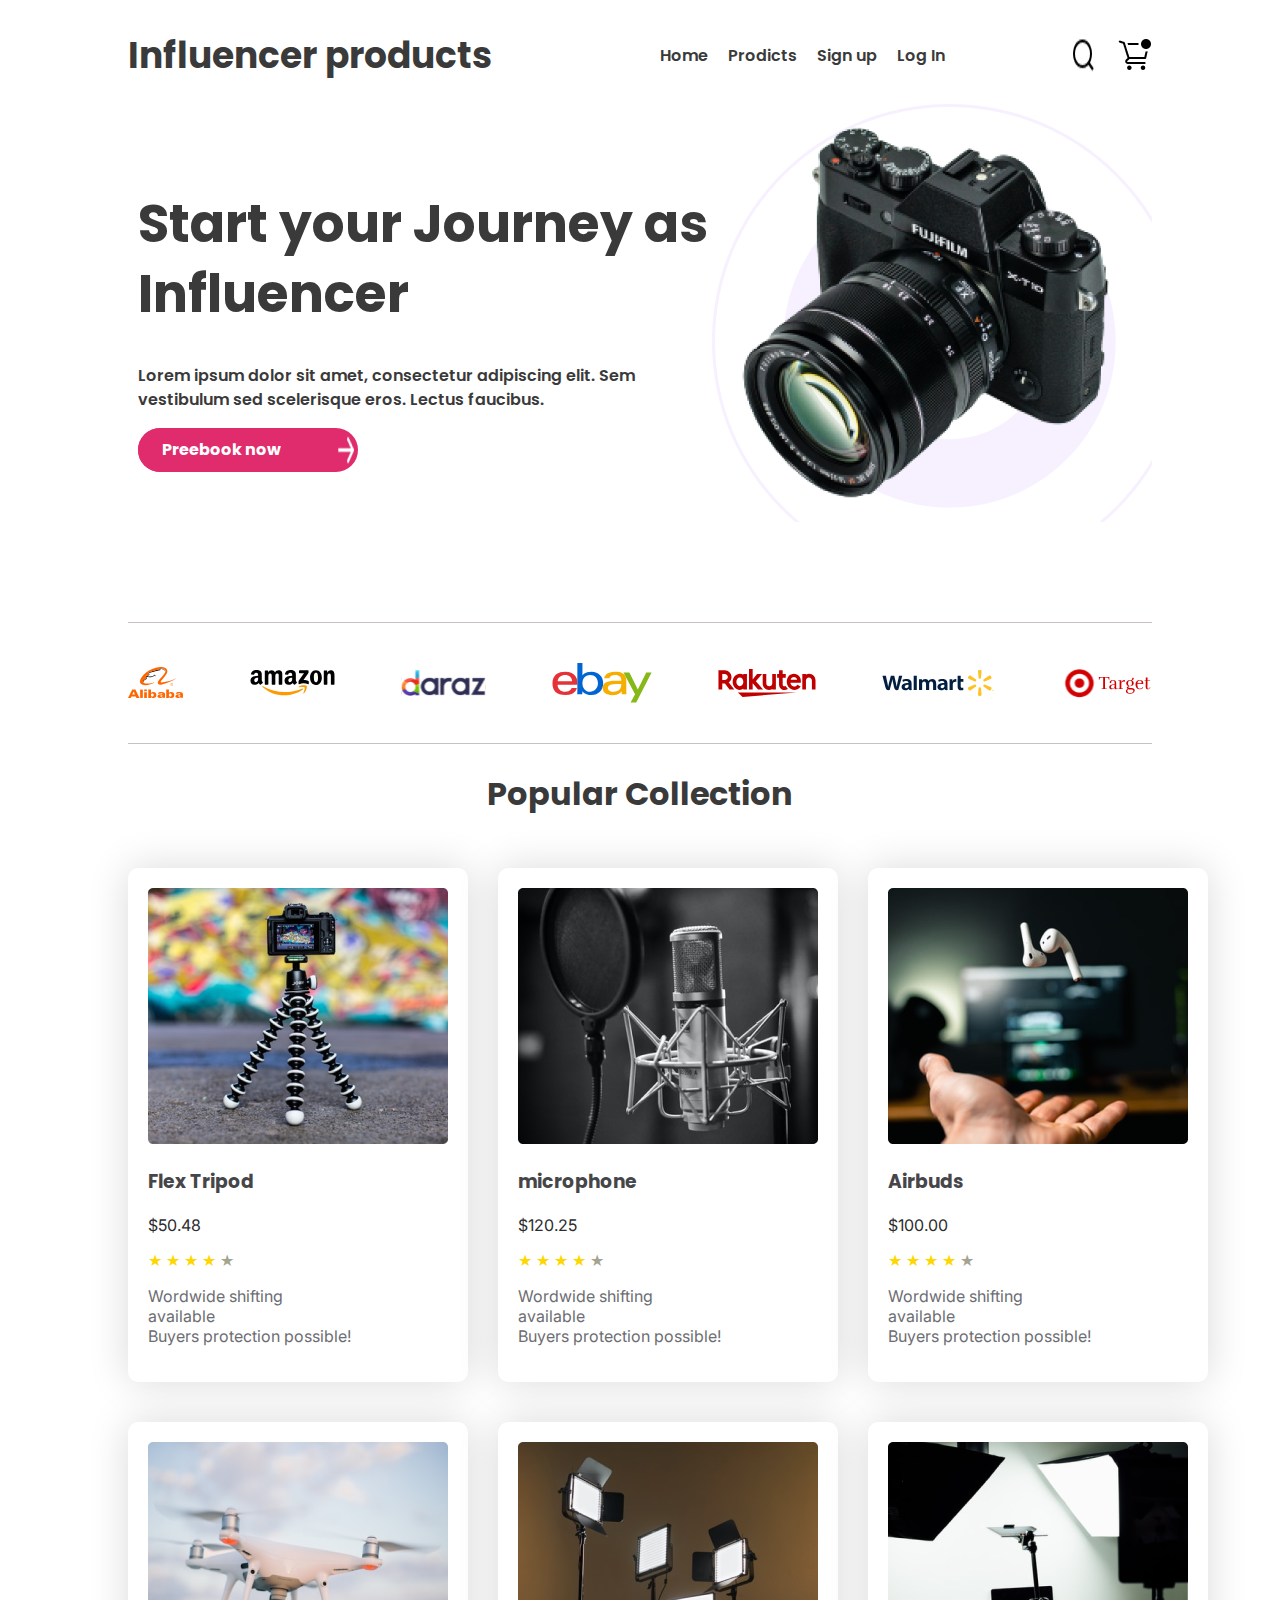
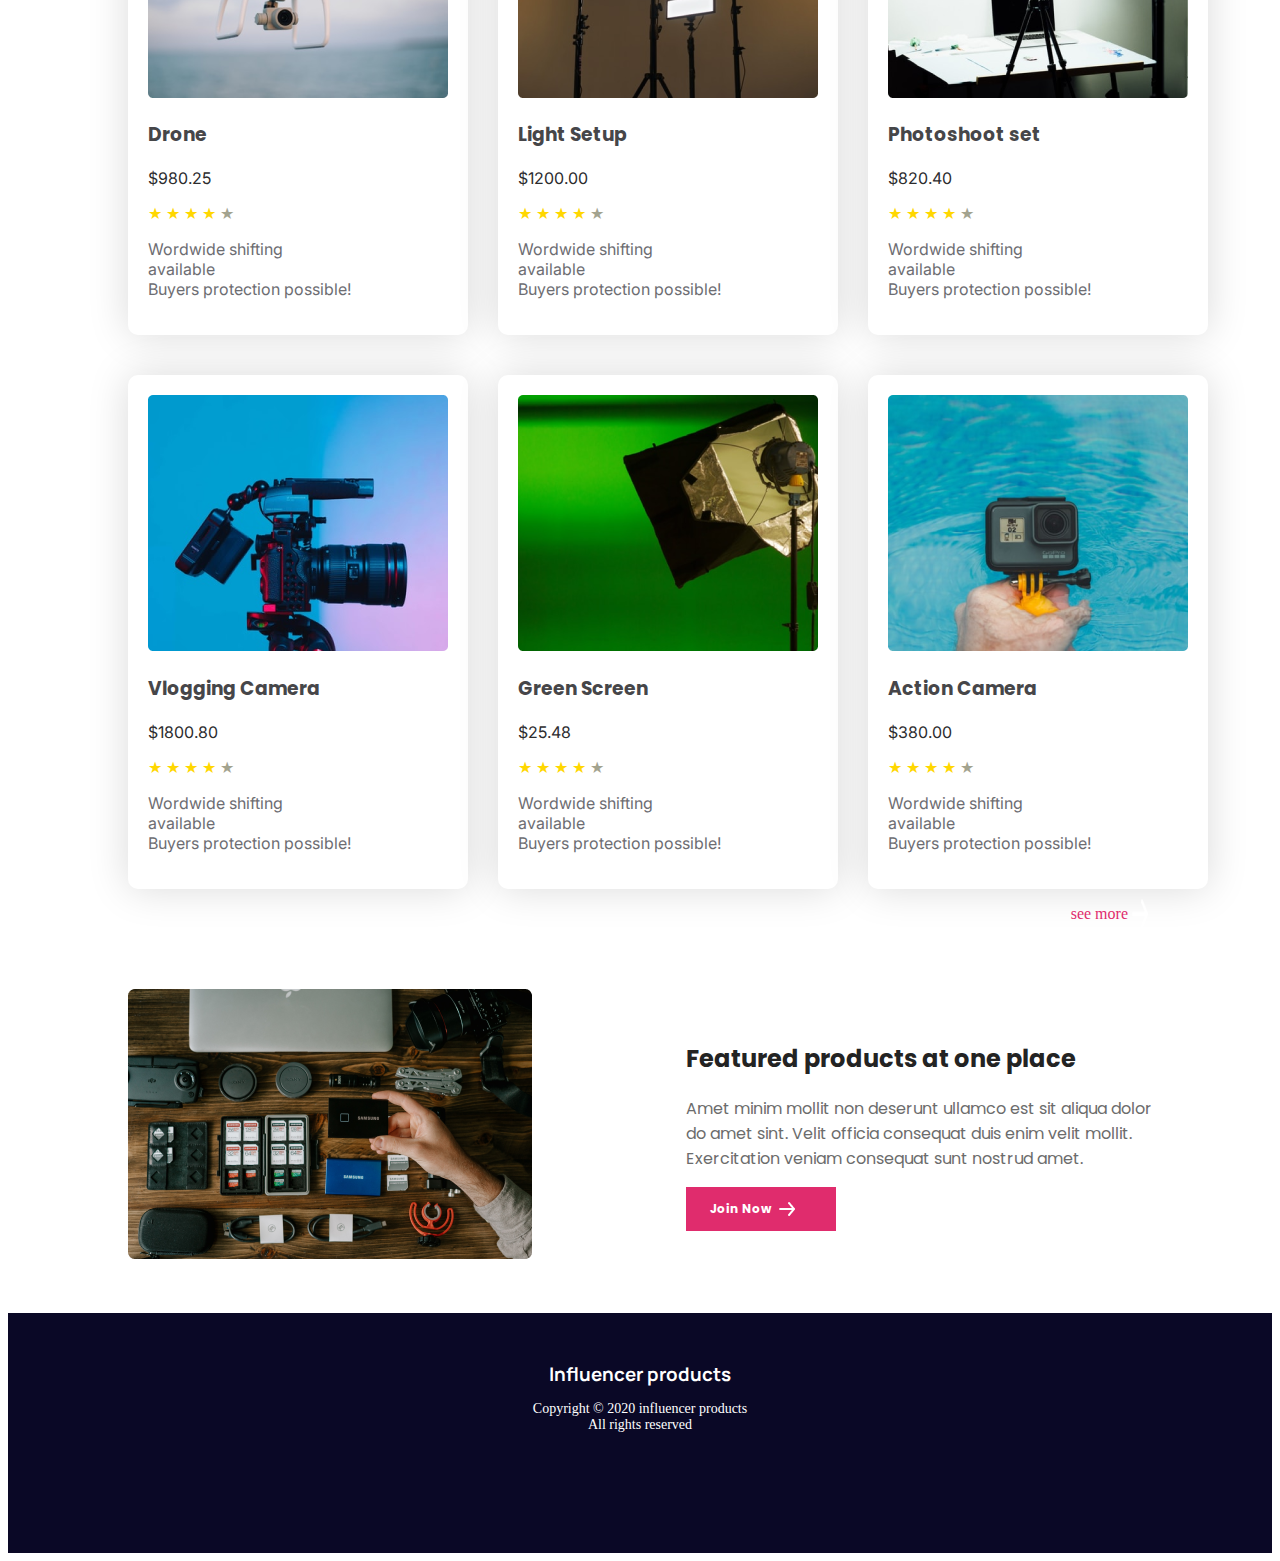
<file: index.html>
<!DOCTYPE html>
<html lang="en">

<head>
    <meta charset="UTF-8">
    <meta name="viewport" content="width=device-width, initial-scale=1.0">
    <title>Influencer-Gear</title>
    <link rel="preconnect" href="https://fonts.googleapis.com">
    <link rel="preconnect" href="https://fonts.gstatic.com" crossorigin>
    <link href="https://fonts.googleapis.com/css2?family=Manrope:wght@700&display=swap" rel="stylesheet">
    <link rel="preconnect" href="https://fonts.googleapis.com">
    <link rel="preconnect" href="https://fonts.gstatic.com" crossorigin>
    <link href="https://fonts.googleapis.com/css2?family=Poppins:wght@400;500&display=swap" rel="stylesheet">
    <link rel="preconnect" href="https://fonts.googleapis.com">
    <link rel="preconnect" href="https://fonts.gstatic.com" crossorigin>
    <link href="https://fonts.googleapis.com/css2?family=Inter:opsz@14..32&display=swap" rel="stylesheet">
    <link rel="stylesheet" href="style.css">
    <style>

    </style>
</head>
<!-- Nav section -->

<body>
    <header>
        <nav class="navbar-container">
            <div class="logo-name">
                <h2>Influencer products</h2>
            </div>

            <ul class="nav-link">
                <li>
                    <a href="">Home</a>
                </li>
                <li>
                    <a href="">Prodicts</a>
                </li>
                <li>
                    <a href="">Sign up</a>
                </li>
                <li>
                    <a href="">Log In</a>
                </li>
            </ul>
            <div class="nav-icons">
                <img id="icon-a" src="./images/akar-icons_search.png" alt="">
                <img id="icon-b" src="./images/clarity_shopping-cart-outline-badged.png" alt="">
            </div>
        </nav>

    </header>


</body>
<!-- Hero section -->
<main class="hero-container">
    <!-- Left side grid -->
    <div class="hero-text">
        <h1>Start your Journey as<br>
            Influencer</h1>
        <p>Lorem ipsum dolor sit amet, consectetur adipiscing elit. Sem<br> vestibulum sed scelerisque eros. Lectus
            faucibus.</p>

        <div class="btn-eve">
            <button class="btn">Preebook now</button>
            <img id="arrow" src="./images/arrow-forward 1.png" alt="">
        </div>
    </div>
    <!-- Right side grid -->
    <div class="hero-image">
        <img src="./images/main-camera.png" alt="">

    </div>

</main>
<!-- Brands containers section -->
<section class="brands-containers">
    <img src="./logos/Alibaba.svg" alt="">
    <img src="./logos/Amazon.svg" alt="">
    <img src="./logos/Daraz.pk Logo.svg" alt="">
    <img src="./logos/Ebay.svg" alt="">
    <img src="./logos/Rakuten.svg" alt="">
    <img src="./logos/Walmart.svg" alt="">
    <img src="./logos/Target.svg" alt="">

</section>
<!-- Popular collection section part 1 -->
<section class="products-container">
    <h2 class="section-title">Popular Collection</h2>
    <div class="product-grid">
        <!-- product card 1 -->
        <div class="product-card">
            <img src="./images/tripod.png" alt="">
            <h3>Flex Tripod</h3>
            <p class="price">$50.48</p>
            <p class="rating">
                <span style="color: gold;">&#9733;</span>
                <span style="color: gold;">&#9733;</span>
                <span style="color: gold;">&#9733;</span>
                <span style="color: gold;">&#9733;</span>
                <span style="color: rgb(163, 163, 143);">&#9733;</span>
            </p>
            <p class="description">Wordwide shifting <br>
                available<br>
                Buyers protection possible!</p>
        </div>
        <!-- product card 2 -->
        <div class="product-card">
            <img src="./images/mic.png" alt="">
            <h3>microphone</h3>
            <p class="price">$120.25</p>
            <p class="rating">
                <span style="color: gold;">&#9733;</span>
                <span style="color: gold;">&#9733;</span>
                <span style="color: gold;">&#9733;</span>
                <span style="color: gold;">&#9733;</span>
                <span style="color: rgb(163, 163, 143);">&#9733;</span>
            </p>
            <p class="description">Wordwide shifting <br>
                available<br>
                Buyers protection possible!</p>
        </div>
        <!-- product card 3 -->
        <div class="product-card">
            <img src="./images/airpod.png" alt="">
            <h3>Airbuds</h3>
            <p class="price">$100.00</p>
            <p class="rating">
                <span style="color: gold;">&#9733;</span>
                <span style="color: gold;">&#9733;</span>
                <span style="color: gold;">&#9733;</span>
                <span style="color: gold;">&#9733;</span>
                <span style="color: rgb(163, 163, 143);">&#9733;</span>
            </p>
            <p class="description">Wordwide shifting <br>
                available<br>
                Buyers protection possible!</p>
        </div>
    </div>

</section>
<!-- Popular collection section part 2 -->
<section class="products-container">
    <!-- <h2 class="section-title">Popular Collection</h2> -->
    <div class="product-grid">
        <!-- product card 1 -->
        <div class="product-card">
            <img src="./images/drone.png" alt="">
            <h3>Drone</h3>
            <p class="price">$980.25</p>
            <p class="rating">
                <span style="color: gold;">&#9733;</span>
                <span style="color: gold;">&#9733;</span>
                <span style="color: gold;">&#9733;</span>
                <span style="color: gold;">&#9733;</span>
                <span style="color: rgb(163, 163, 143);">&#9733;</span>
            </p>
            <p class="description">Wordwide shifting <br>
                available<br>
                Buyers protection possible!</p>
        </div>
        <!-- product card 2 -->
        <div class="product-card">
            <img src="./images/lights.png" alt="">
            <h3>Light Setup</h3>
            <p class="price">$1200.00</p>
            <p class="rating">
                <span style="color: gold;">&#9733;</span>
                <span style="color: gold;">&#9733;</span>
                <span style="color: gold;">&#9733;</span>
                <span style="color: gold;">&#9733;</span>
                <span style="color: rgb(163, 163, 143);">&#9733;</span>
            </p>
            <p class="description">Wordwide shifting <br>
                available<br>
                Buyers protection possible!</p>
        </div>
        <!-- product card 3 -->
        <div class="product-card">
            <img src="./images/setup.png" alt="">
            <h3>Photoshoot set</h3>
            <p class="price">$820.40</p>
            <p class="rating">
                <span style="color: gold;">&#9733;</span>
                <span style="color: gold;">&#9733;</span>
                <span style="color: gold;">&#9733;</span>
                <span style="color: gold;">&#9733;</span>
                <span style="color: rgb(163, 163, 143);">&#9733;</span>
            </p>
            <p class="description">Wordwide shifting <br>
                available<br>
                Buyers protection possible!</p>
        </div>
    </div>

</section>
<!-- Popular collection section part 3 -->
<section class="products-container">
    <!-- <h2 class="section-title">Popular Collection</h2> -->
    <div class="product-grid">
        <!-- product card 1 -->
        <div class="product-card">
            <img src="./images/camera.png" alt="">
            <h3>Vlogging Camera</h3>
            <p class="price">$1800.80</p>
            <p class="rating">
                <span style="color: gold;">&#9733;</span>
                <span style="color: gold;">&#9733;</span>
                <span style="color: gold;">&#9733;</span>
                <span style="color: gold;">&#9733;</span>
                <span style="color: rgb(163, 163, 143);">&#9733;</span>
            </p>
            <p class="description">Wordwide shifting <br>
                available<br>
                Buyers protection possible!</p>
        </div>
        <!-- product card 2 -->
        <div class="product-card">
            <img src="./images/single-light.png" alt="">
            <h3>Green Screen</h3>
            <p class="price">$25.48</p>
            <p class="rating">
                <span style="color: gold;">&#9733;</span>
                <span style="color: gold;">&#9733;</span>
                <span style="color: gold;">&#9733;</span>
                <span style="color: gold;">&#9733;</span>
                <span style="color: rgb(163, 163, 143);">&#9733;</span>
            </p>
            <p class="description">Wordwide shifting <br>
                available<br>
                Buyers protection possible!</p>
        </div>
        <!-- product card 3 -->
        <div class="product-card">
            <img src="./images/action.png" alt="">
            <h3>Action Camera</h3>
            <p class="price">$380.00</p>
            <p class="rating">
                <span style="color: gold;">&#9733;</span>
                <span style="color: gold;">&#9733;</span>
                <span style="color: gold;">&#9733;</span>
                <span style="color: gold;">&#9733;</span>
                <span style="color: rgb(163, 163, 143);">&#9733;</span>
            </p>
            <p class="description">Wordwide shifting <br>
                available<br>
                Buyers protection possible!</p>
        </div>
    </div>
    <!-- see more -->
    <div class="father">
        <p class="see-more">see more </p>
        <img id="see-more-icon" src="./images/arrow-forward 1.png" alt="">

    </div>

</section>
<!-- Featured section -->
<section class="featured-container">
    <!-- left-image -->
    <div class="featured-image">
        <img src="./images/gear.png" alt="">
    </div>
    <!-- Right content -->
    <div class="featured-content">
        <h2>Featured products at one place</h2>
        <p>Amet minim mollit non deserunt ullamco est sit aliqua dolor <br>
            do amet sint. Velit officia consequat duis
            enim velit mollit. <br> Exercitation veniam consequat sunt nostrud amet.
        </p>
        <button class="btn-secondary">Join Now <img src="./images/arrow-forward 1.png" alt=""></button>
    </div>

</section>
<!-- Footer section -->
<footer class="footer">
    <div class="footer-content">
        <h3>Influencer products</h3>
        <p>Copyright © 2020 influencer products<br>
            All rights reserved</p>
    </div>
    <div class="soclia-icons">
        <a href="./images/instagram.png"></a>
        <a href="./images/insta.png"></a>
        <a href="./images/insta.png"></a>
    </div>

</footer>

</html>
</file>
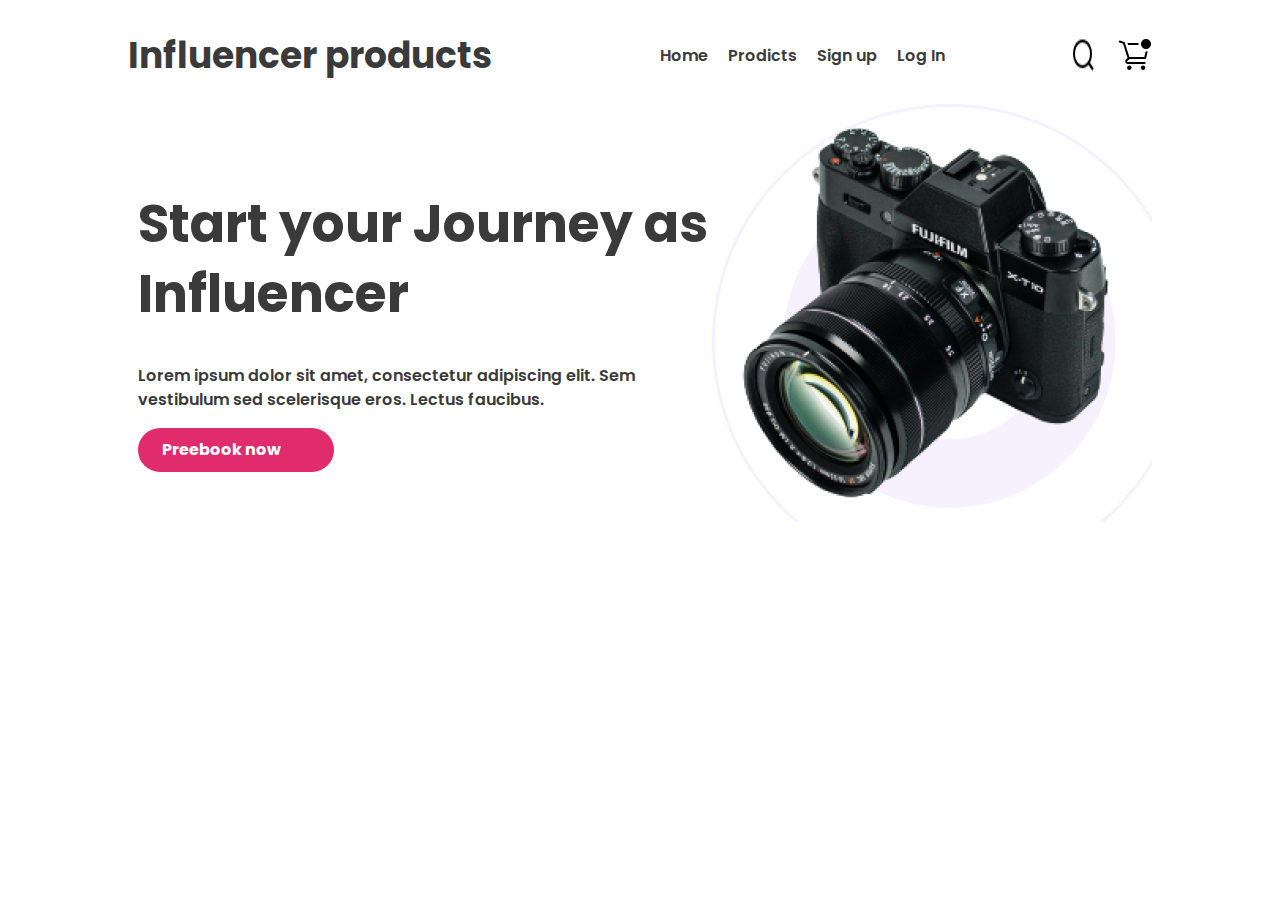
<file: influencer-gear/index.html>
<!DOCTYPE html>
<html lang="en">

<head>
    <meta charset="UTF-8">
    <meta name="viewport" content="width=device-width, initial-scale=1.0">
    <title>Influencer-Gear</title>
    <link rel="preconnect" href="https://fonts.googleapis.com">
    <link rel="preconnect" href="https://fonts.gstatic.com" crossorigin>
    <link href="https://fonts.googleapis.com/css2?family=Manrope:wght@700&display=swap" rel="stylesheet">
    <link rel="preconnect" href="https://fonts.googleapis.com">
    <link rel="preconnect" href="https://fonts.gstatic.com" crossorigin>
    <link href="https://fonts.googleapis.com/css2?family=Poppins:wght@400;500&display=swap" rel="stylesheet">
    <link rel="preconnect" href="https://fonts.googleapis.com">
    <link rel="preconnect" href="https://fonts.gstatic.com" crossorigin>
    <link href="https://fonts.googleapis.com/css2?family=Inter:opsz@14..32&display=swap" rel="stylesheet">
    <link rel="stylesheet" href="style.css">
    <style>

    </style>
</head>
<!-- Nav section -->

<body>
    <header>
        <nav class="navbar-container">
            <div class="logo-name">
                <h2>Influencer products</h2>
            </div>

            <ul class="nav-link">
                <li>
                    <a href="">Home</a>
                </li>
                <li>
                    <a href="">Prodicts</a>
                </li>
                <li>
                    <a href="">Sign up</a>
                </li>
                <li>
                    <a href="">Log In</a>
                </li>
            </ul>
            <div class="nav-icons">
                <img id="icon-a" src="./images/akar-icons_search.png" alt="">
                <img id="icon-b" src="./images/clarity_shopping-cart-outline-badged.png" alt="">
            </div>
        </nav>

    </header>


</body>
<!-- Hero section -->
<main class="hero-container">
    <!-- Left side grid -->
    <div class="hero-text">
        <h1>Start your Journey as<br>
            Influencer</h1>
        <p>Lorem ipsum dolor sit amet, consectetur adipiscing elit. Sem<br> vestibulum sed scelerisque eros. Lectus
            faucibus.</p>

        <div class="btn-eve">
            <button class="btn">Preebook now</button>
            <img id="arrow" src="./images/arrow-forward 1.png" alt="">
        </div>
    </div>
    <!-- Right side grid -->
    <div class="hero-image">
        <img src="./images/main-camera.png" alt="">

    </div>

</main>

</html>
</file>
<file: style.css>
*header {}

.icon-a {
    height: 24px;
    width: 24px;
}

.icon-b {
    width: 36px;
    height: 36px;
}

.header {
    width: 100%;
}

/* Everything about navbar */
.navbar-container {
    display: flex;
    justify-content: space-between;
    align-items: center;
    margin-left: 120px;
    margin-right: 120px;
    padding: 0px;
}

.logo-name {

    color: #3A3A3AFF;
    font-family: Poppins;
    font-style: Bold;
    font-size: 24px;
    font-weight: 700;
    line-height: 36px;
    letter-spacing: 0px;
    text-align: left;

}

.nav-link {
    display: flex;
    gap: 20px;
    text-decoration: none;
    color: #3A3A3AFF;
    font-family: Poppins;
    font-style: SemiBold;
    font-size: 16px;
    font-weight: 600;


}

.nav-link {
    list-style: none;

}

.nav-link a {
    text-decoration: none;
    color: #3A3A3AFF;
}

.nav-icons {
    display: flex;
    cursor: pointer;
    gap: 20px;
    color: rgba(0, 0, 0, 1);

}


/* Everything about Hero section */
.hero-container {
    display: grid;
    grid-column: (2, 1fr);
    /* background-color: aqua; */
    border: 2px salmon;
    display: flex;
    align-items: center;
    justify-content: space-between;
    margin-left: 120px;
    margin-right: 120px;
    /* height: 600px; */
    /* width: 1200px; */
}

.hero-text {
    padding-left: 10px;
}

.hero-text h1 {
    /* Start your Journey as Influencer */
    /* width: 582px;
    height: 133px; */
    color: rgba(58, 58, 58, 1);
    font-family: Poppins;
    font-style: Bold;
    font-size: 52px;
    font-weight: 700;
    line-height: 70px;
    letter-spacing: 0px;
    text-align: left;
}

.hero-text p {
    color: rgba(58, 58, 58, 1);

    font-family: Poppins;
    font-style: SemiBold;
    font-size: 16px;
    font-weight: 600;
    line-height: 24px;
    letter-spacing: 0px;
    text-align: left;
}

.btn {

    width: 196px;
    height: 44px;
    display: flex;
    flex-direction: row;
    justify-content: flex-start;
    /* align-items: flex-start; */
    gap: 4px;
    text-decoration: none;
    padding: 10px 24px 10px 24px;
    border: none;
    align-items: center;
    border-radius: 41px;
    background: #E02C6D;
    color: #FFFFFF;
    font-family: Poppins;
    font-style: Bold;
    font-size: 16px;
    font-weight: 700;
    line-height: 24px;
    letter-spacing: 0px;
    text-align: left;

}

.btn-eve {
    display: flex;
    background: #E02C6D;
    width: fit-content;
    border-radius: 41px;

}

.hero-image {
    position: relative;
    justify-self: center;
    background-image: url(./images/Circle\ design.png);
    background-repeat: no-repeat;

}

/* Everything about brand container section */

.brands-containers {

    align-items: center;
    /* background-color: aqua; */
    margin-left: 120px;
    margin-right: 120px;
    margin-top: 100px;
    justify-content: space-between;
    display: flex;
    padding: 40px 0;
    border-top: 1px solid rgb(200, 193, 193);
    border-bottom: 1px solid rgb(200, 193, 193);
}


/* Everything about popular collection section */

.products-container {

    margin-right: 120px;
    */ margin-top: 50px;
    margin-left: 0;
    margin-right: 0;
    padding-left: 120px;
    padding-right: 120px;
    margin-bottom: 40px;
}


.section-title {
    text-align: center;
    font-size: 32px;
    margin-bottom: 50px;
    font-family: Poppins;
    font-style: SemiBold;
    color: rgba(58, 58, 58, 1);

}

.product-grid {
    display: grid;
    grid-template-columns: repeat(3, 1fr);
    gap: 30px;

}

.product-card {
    padding: 20px;
    border-radius: 10px;
    box-shadow: 0px 0px 40px 0px rgba(0, 0, 0, 0.15);
    background: rgba(255, 255, 255, 1);

}

.product-card h3 {
    color: rgb(70, 70, 73);

    font-family: Poppins;
    font-style: Medium;

    letter-spacing: 0%;
    text-align: left;
}

.price {

    color: rgb(44, 44, 46);
    font-family: Inter;
    font-style: Regular;
    letter-spacing: 0%;
    text-align: left;
}

.description {
    color: rgb(109, 109, 114);
    font-family: Inter;
    font-style: Bold;
    letter-spacing: 1.8%;
    text-align: left;
}

.father {
    display: flex;
    justify-content: end;

}

.see-more {
    display: flex;

    align-items: center;

    color: #E02C6D;
}

.see-more-icon {
    align-items: center;
    padding-top: 1px;
    color: #E02C6D;
}

/* <! Featured section  */
.featured-container {
    display: flex;
    align-items: center;
    margin-top: 50px;
    margin-left: 120px;
    margin-right: 120px;
    justify-content: space-between;

}

.featured-content h2 {
    color: rgb(35, 35, 35);
    font-family: Poppins;
    font-style: Bold;
    letter-spacing: 0px;
    text-align: left;
}

.featured-content p {
    color: rgba(108, 108, 108, 1);
    font-family: Poppins;
    font-style: Bold;
    letter-spacing: 0px;
    text-align: left;
}

.btn-secondary {
    width: 150px;
    height: 44px;
    display: flex;
    justify-content: flex-start;
    align-items: flex-start;
    gap: 4px;
    text-decoration: none;
    padding: 10px 24px 10px 24px;
    border: none;
    align-items: center;
    background: #E02C6D;
    color: #FFFFFF;
    font-family: Poppins;
    font-style: Bold;
    font-size: 12px;
    font-weight: 700;
    line-height: 24px;
    letter-spacing: 0px;
    text-align: left;
}

/* Everything about footer section */

.footer {
    width: 100%;
    height: 240px;
    /* background-color: rgb(16, 17, 17); */
    margin-top: 50px;
    text-align: center;
    background: rgba(10, 8, 38, 1);

}

.footer-content {
    margin-top: 50px;
    padding-top: 30px;
    color: rgba(255, 255, 255, 1);
    text-align: center;
    */
}

.footer-content h3 {
    font-family: Manrope;
    font-style: Bold;
    letter-spacing: 0%;
    margin-bottom: 10px;
    text-align: center;

}

.footer-content p {
    font-size: 14px;
    margin-bottom: 5px;
    color: rgba(255, 255, 255, 1);
    padding-bottom: 40px;
    font-style: Bold;
}

/* .social-icons {
    display: flex;
    align-items: center;
    justify-content: center;
    border-radius: 50%;
    text-decoration: none;
} */
</file>
<file: influencer-gear/style.css>
*header {
    /* margin-left: 120px;
    margin-right: 120px;
    padding: 0;
    margin-top: 90px; */
}

.icon-a {
    height: 24px;
    width: 24px;
}

.icon-b {
    width: 36px;
    height: 36px;
}

.header {
    width: 100%;
}

/* Everything about navbar */
.navbar-container {
    display: flex;
    justify-content: space-between;
    align-items: center;
    margin-left: 120px;
    margin-right: 120px;
    padding: 0px;
}

.logo-name {

    color: #3A3A3AFF;
    font-family: Poppins;
    font-style: Bold;
    font-size: 24px;
    font-weight: 700;
    line-height: 36px;
    letter-spacing: 0px;
    text-align: left;

}

.nav-link {
    display: flex;
    gap: 20px;
    text-decoration: none;
    color: #3A3A3AFF;
    font-family: Poppins;
    font-style: SemiBold;
    font-size: 16px;
    font-weight: 600;


}

.nav-link {
    list-style: none;

}

.nav-link a {
    text-decoration: none;
    color: #3A3A3AFF;
}

.nav-icons {
    display: flex;
    cursor: pointer;
    gap: 20px;
    color: rgba(0, 0, 0, 1);

}


/* Everything about Hero section */
.hero-container {
    display: grid;
    grid-column: (2, 1fr);
    /* background-color: aqua; */
    border: 2px salmon;
    display: flex;
    align-items: center;
    justify-content: space-between;
    margin-left: 120px;
    margin-right: 120px;
    /* height: 600px; */
    /* width: 1200px; */
}

.hero-text {
    padding-left: 10px;
}

.hero-text h1 {
    /* Start your Journey as Influencer */
    /* width: 582px;
    height: 133px; */
    color: rgba(58, 58, 58, 1);
    font-family: Poppins;
    font-style: Bold;
    font-size: 52px;
    font-weight: 700;
    line-height: 70px;
    letter-spacing: 0px;
    text-align: left;
}

.hero-text p {
    color: rgba(58, 58, 58, 1);

    font-family: Poppins;
    font-style: SemiBold;
    font-size: 16px;
    font-weight: 600;
    line-height: 24px;
    letter-spacing: 0px;
    text-align: left;
}

.btn {

    width: 196px;
    height: 44px;

    display: flex;
    flex-direction: row;
    justify-content: flex-start;
    align-items: flex-start;
    gap: 8;
    text-decoration: none;
    padding: 10px 24px 10px 24px;
    border: none;
    align-items: center;
    border-radius: 41px;
    background: #E02C6D;
    color: #FFFFFF;
    font-family: Poppins;
    font-style: Bold;
    font-size: 16px;
    font-weight: 700;
    line-height: 24px;
    letter-spacing: 0px;
    text-align: left;

}
.btn-eve {
    display: flex;
    
}
.hero-image {
    position: relative;
    justify-self: center;
    background-image:url(./images/Circle\ design.png);
    background-repeat: no-repeat;

}
</file>
